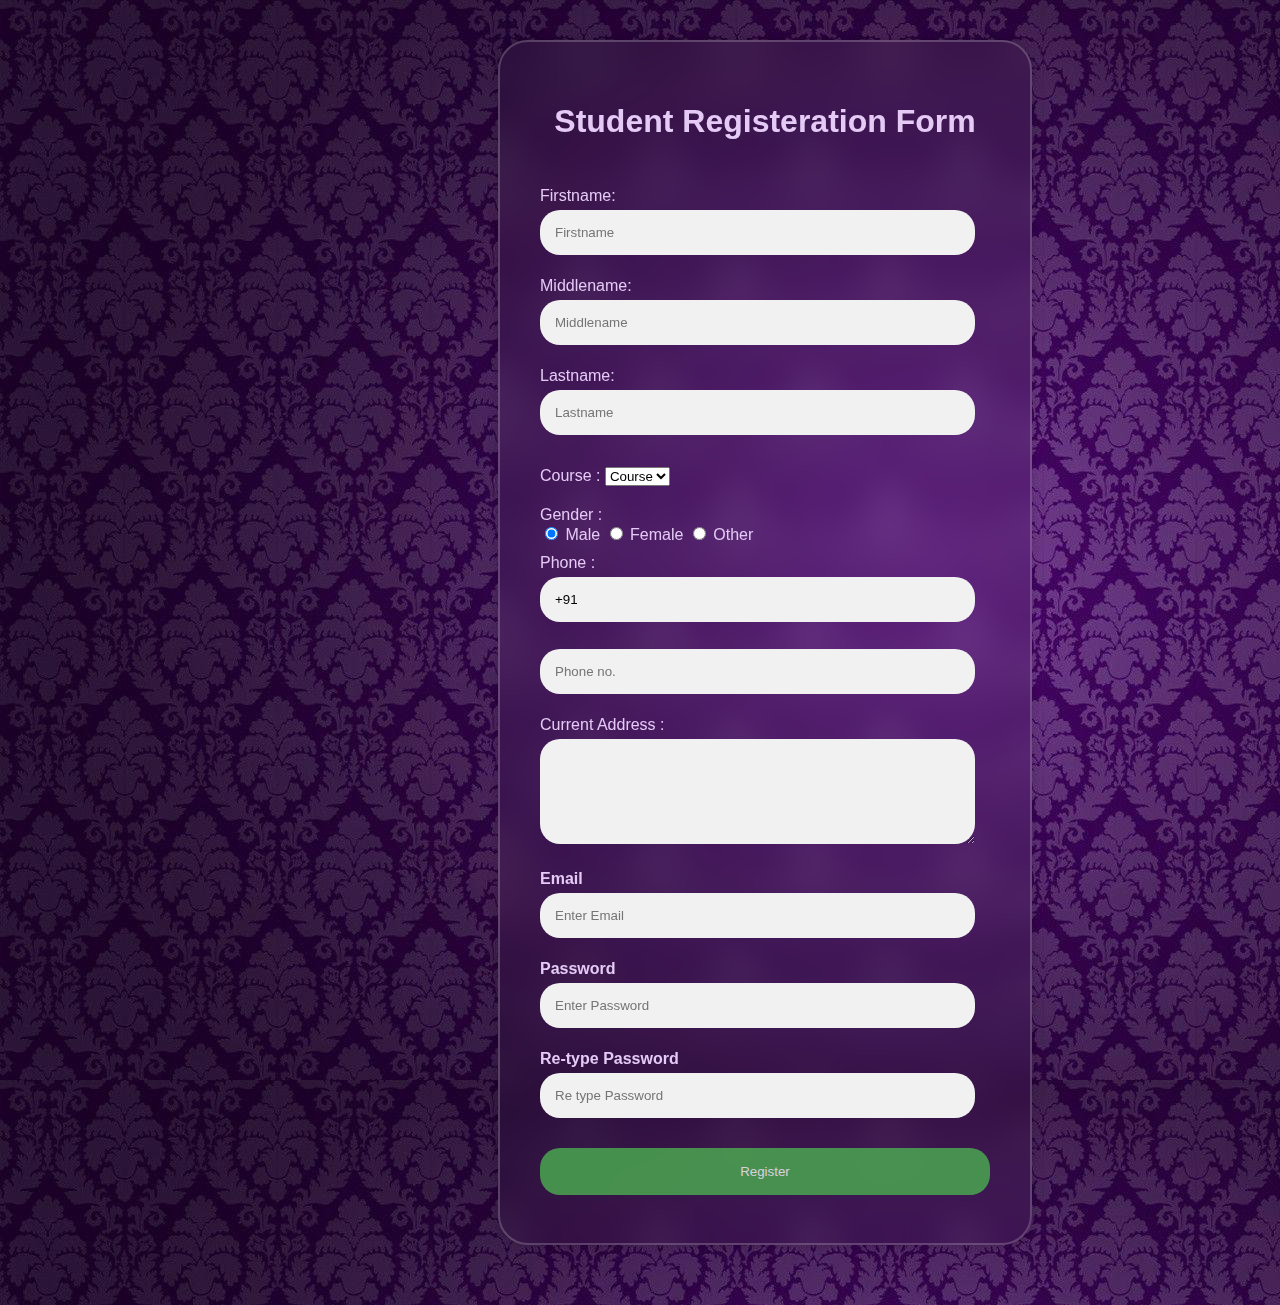
<file: index3.html>
<!DOCTYPE html>  
<html>  
<head>  
<meta name="viewport" content="width=device-width, initial-scale=1">  
  <link rel="stylesheet" href="style3.css">
</head>  
<body>  
<form>  
  <div class="container">  
  <center>  <h1> Student Registeration Form</h1> </center>  
  <hr>  
  <label> Firstname:</label>
  <input type="text" name="firstname" placeholder= "Firstname" size="15" required />
  <label> Middlename: </label>   
<input type="text" name="middlename" placeholder="Middlename" size="15" required />
<label> Lastname: </label>    
<input type="text" name="lastname" placeholder="Lastname" size="15"required /> 
<div>  
    <label>   
    Course :  
    </label>   
      
    <select>  
    <option value="Course">Course</option>  
    <option value="BCA">BCA</option>  
    <option value="BBA">BBA</option>  
    <option value="B.Tech">B.Tech</option>  
    <option value="MBA">MBA</option>  
    <option value="MCA">MCA</option>  
    <option value="M.Tech">M.Tech</option>  
    </select>  
    </div>  
    <div>  
    <label>   
    Gender :  
    </label><br>
    <input type="radio" value="Male" name="gender" checked > Male 
    <input type="radio" value="Female" name="gender"> Female  
    <input type="radio" value="Other" name="gender"> Other  
</div>  
<label>Phone :  </label>  
<input type="text" name="country code" placeholder="Country Code"  value="+91" size="2"/> 

<input type="text" name="phone" placeholder="Phone no." size="10"/ required>   
Current Address :  
<textarea cols="80" rows="5" placeholder="Current Address" value="address" required>  
</textarea>  
 <label for="email"><b>Email</b></label> 
 <input type="text" placeholder="Enter Email" name="email" required>
 <label for="psw"><b>Password</b></label>  
    <input type="password" placeholder="Enter Password" name="psw" required>  
  
    <label for="psw-repeat"><b>Re-type Password</b></label>  
    <input type="password" placeholder="Re type Password" name="psw-repeat" required>
    <button type="submit" class="registerbtn">Register</button>    
</form>  
</body>  
</html>
</file>
<file: style3.css>
body{  
  font-family: Calibri, Helvetica, sans-serif;  
  background:url('final.jpg') repeat; 
}  
.container {  
    color: #e4caf5;
    margin: 40px 490px 60px;
    justify-content: center;
    padding: 40px;  
    background: transparent;
  width: 450px;
  align-items: center;
  border-radius: 30px;
  border: 2px solid rgba(255,255,255, .2);
  backdrop-filter: blur(20px);
  box-shadow: 0 0 10px rgba(0,0,0,.2);
}  
  
input[type=text], input[type=password], textarea {  
  width: 90%;  
  padding: 15px;  
  margin: 5px 0 22px 0;
  border: none;  
  background: #f1f1f1;  
  border-radius: 20px;
}  
input[type=text]:focus, input[type=password]:focus {  
  background-color: rgb(217, 237, 82);  
  outline: none;  
}  
 div {  
            padding: 10px 0;  
         }  
hr {  
  border: none;  
  margin-bottom: 25px;  
}  
.registerbtn {  
  background-color: #4CAF50;  
  color: white;  
  padding: 16px 20px;  
  margin: 8px 0;  
  border: none;  
  cursor: pointer;  
  width: 100%;  
  opacity: 0.8; 
  border-radius: 20px; 
}  
.registerbtn:hover {  
  opacity: 1;  
}
</file>
